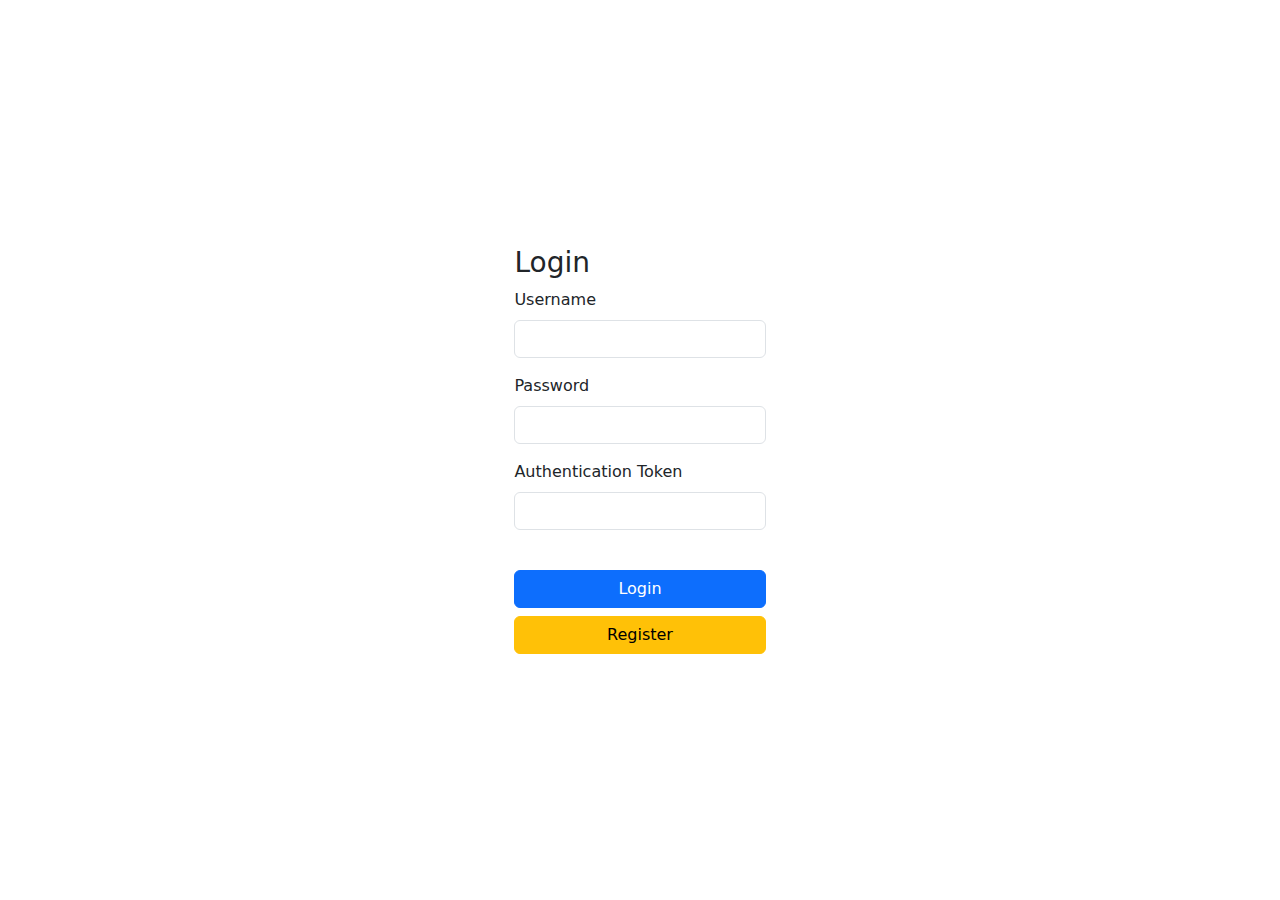
<file: client/index.html>
<!DOCTYPE html>
<html lang="en">

<head>
    <meta charset="UTF-8">
    <meta name="viewport" content="width=device-width, initial-scale=1.0">
    <link href="https://cdn.jsdelivr.net/npm/bootstrap@5.3.3/dist/css/bootstrap.min.css" rel="stylesheet"
        integrity="sha384-QWTKZyjpPEjISv5WaRU9OFeRpok6YctnYmDr5pNlyT2bRjXh0JMhjY6hW+ALEwIH" crossorigin="anonymous">
    <link rel="stylesheet" href="style.css">
    <title>Login | Page</title>
</head>

<body>
    <div class="app container-fluid">

        <div class="main-form">
            <h3>Login</h3>
            <div class="mb-3">
                <label for="inputUsername" class="form-label">Username</label>
                <input type="text" class="form-control" id="inputUsername">
            </div>
            <div class="mb-3">
                <label for="inputPassword" class="form-label">Password</label>
                <input type="password" class="form-control" id="inputPassword">
            </div>

            <div class="mb-3">
                <label for="inputToken" class="form-label">Authentication Token</label>
                <input type="number" class="form-control" id="inputToken">
            </div>

            <span class="login-response"></span>

            <button type="button" class="btn btn-primary w-100 mt-4" id="loginButton">Login</button>
            <button type="button" class="btn btn-warning w-100 mt-2" id="registerButton">Register</button>

        </div>

    </div>
    <script src="https://cdnjs.cloudflare.com/ajax/libs/jquery/3.7.1/jquery.min.js"
        integrity="sha512-v2CJ7UaYy4JwqLDIrZUI/4hqeoQieOmAZNXBeQyjo21dadnwR+8ZaIJVT8EE2iyI61OV8e6M8PP2/4hpQINQ/g=="
        crossorigin="anonymous" referrerpolicy="no-referrer"></script>
    <script src="https://cdn.jsdelivr.net/npm/bootstrap@5.3.3/dist/js/bootstrap.bundle.min.js"
        integrity="sha384-YvpcrYf0tY3lHB60NNkmXc5s9fDVZLESaAA55NDzOxhy9GkcIdslK1eN7N6jIeHz"
        crossorigin="anonymous"></script>
    <script src="index.js"></script>
</body>

</html>
</file>
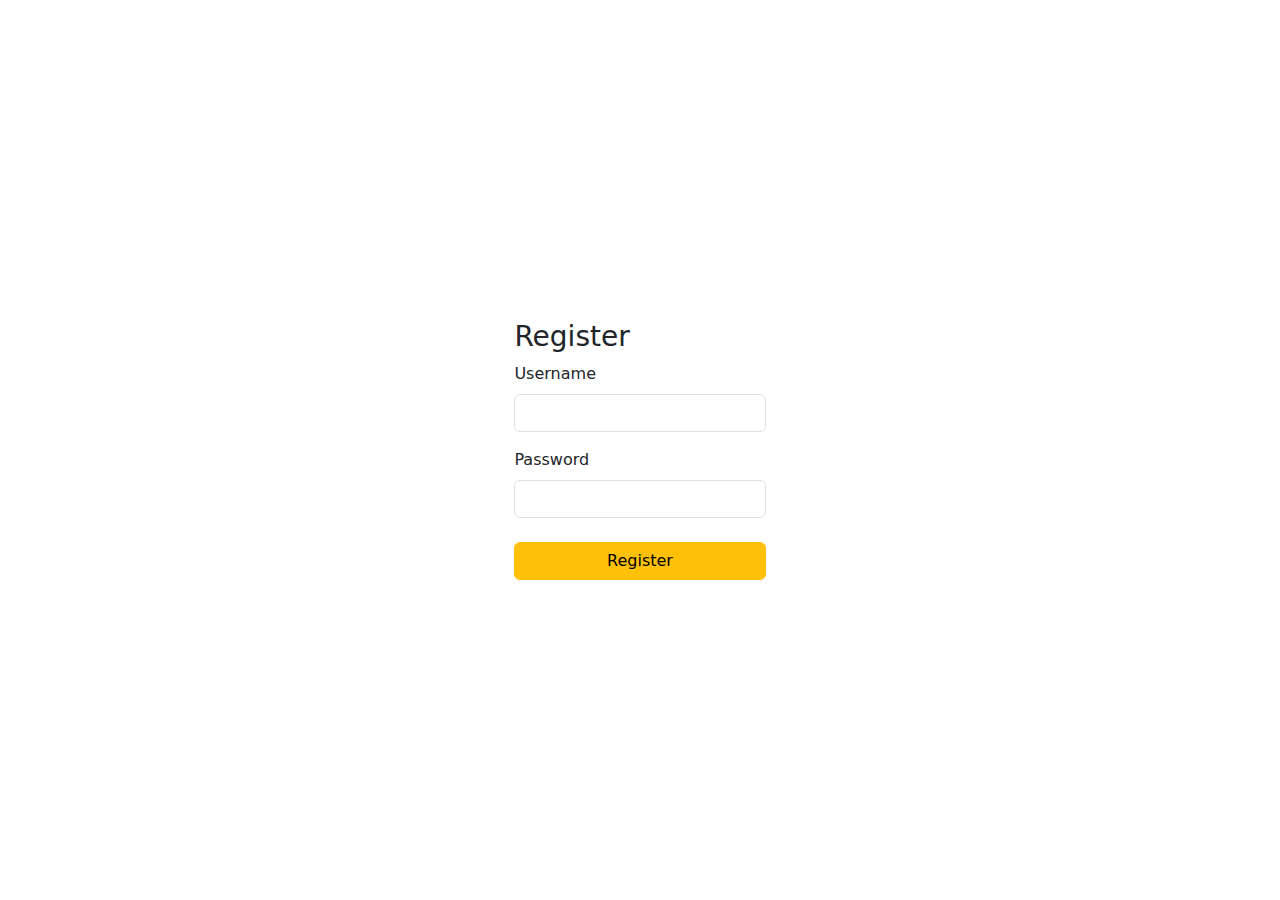
<file: client/register.html>
<!DOCTYPE html>
<html lang="en">

<head>
    <meta charset="UTF-8">
    <meta name="viewport" content="width=device-width, initial-scale=1.0">
    <link href="https://cdn.jsdelivr.net/npm/bootstrap@5.3.3/dist/css/bootstrap.min.css" rel="stylesheet"
        integrity="sha384-QWTKZyjpPEjISv5WaRU9OFeRpok6YctnYmDr5pNlyT2bRjXh0JMhjY6hW+ALEwIH" crossorigin="anonymous">
    <link rel="stylesheet" href="style.css">
    <title>Register | Page</title>
</head>

<body>
    <div class="app container-fluid">

        <div class="main-form">
            <h3>Register</h3>
            <div class="mb-3">
                <label for="inputPassword" class="form-label">Username</label>
                <input type="text" class="form-control" id="inputUsername">
            </div>
            <div class="mb-3">
                <label for="inputPassword" class="form-label">Password</label>
                <input type="password" class="form-control" id="inputPassword">
            </div>

            <span class="register-response"></span>

            <div id="qrCode"></div>

            <button type="button" class="btn btn-warning w-100 mt-2" id="registerButton">Register</button>
        </div>

    </div>
    <script src="https://cdnjs.cloudflare.com/ajax/libs/jquery/3.7.1/jquery.min.js"
        integrity="sha512-v2CJ7UaYy4JwqLDIrZUI/4hqeoQieOmAZNXBeQyjo21dadnwR+8ZaIJVT8EE2iyI61OV8e6M8PP2/4hpQINQ/g=="
        crossorigin="anonymous" referrerpolicy="no-referrer"></script>
    <script src="https://cdn.jsdelivr.net/npm/bootstrap@5.3.3/dist/js/bootstrap.bundle.min.js"
        integrity="sha384-YvpcrYf0tY3lHB60NNkmXc5s9fDVZLESaAA55NDzOxhy9GkcIdslK1eN7N6jIeHz"
        crossorigin="anonymous"></script>
    <script src="register.js"></script>
    <script src="qrcode.js"></script>
</body>

</html>
</file>
<file: client/style.css>
.app {
    display: flex;
    width: 100%;
    height: 100vh;
    align-items: center;
    justify-content: center;
}

.main-form {
    width: 20%;
}

.login-response {
    color: red;
}

.register-response {
    color: red;
}
</file>
